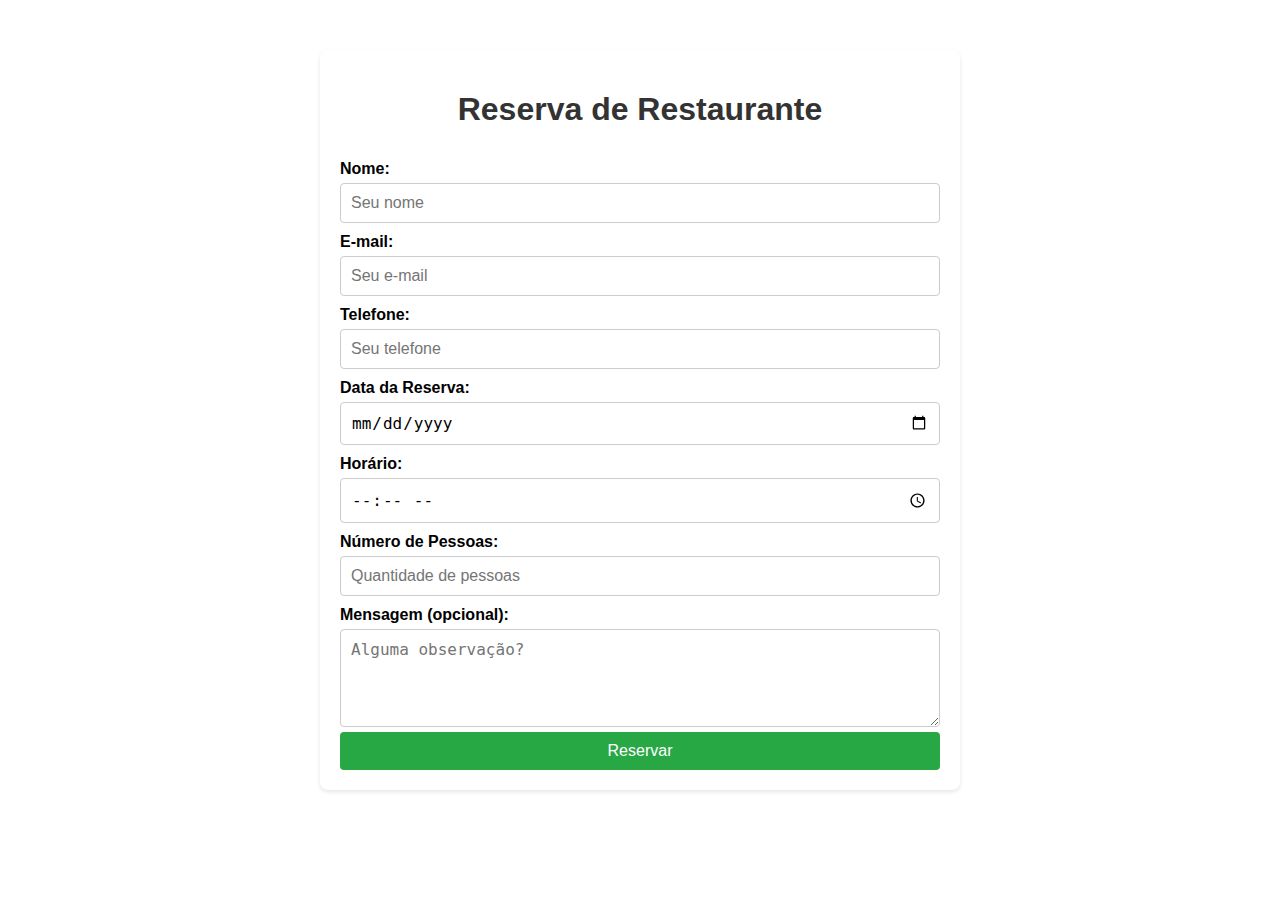
<file: reserva.html>
<!DOCTYPE html>
<html lang="en">

<head>
    <meta charset="UTF-8">
    <meta name="viewport" content="width=device-width, initial-scale=1.0">
    <title>Reserva de Restaurante</title>
    <link rel="stylesheet" href="reservPage.css">
    <link rel="shortcut icon" href="https://media-cdn.tripadvisor.com/media/photo-s/22/69/64/1d/ludwig-restaurant.jpg"
        type="image/x-icon">
    <link rel="shortcut icon" href="https://media-cdn.tripadvisor.com/media/photo-s/22/69/64/1d/ludwig-restaurant.jpg"
        type="image/x-icon">
</head>

<body>
    <div class="container">
        <h1>Reserva de Restaurante</h1>
        <form action="#" method="post">
            <label for="name">Nome:</label>
            <input type="text" id="name" name="name" placeholder="Seu nome" required>

            <label for="email">E-mail:</label>
            <input type="email" id="email" name="email" placeholder="Seu e-mail" required>

            <label for="phone">Telefone:</label>
            <input type="tel" id="phone" name="phone" placeholder="Seu telefone" required>

            <label for="date">Data da Reserva:</label>
            <input type="date" id="date" name="date" required>

            <label for="time">Horário:</label>
            <input type="time" id="time" name="time" required>

            <label for="guests">Número de Pessoas:</label>
            <input type="number" id="guests" name="guests" min="1" placeholder="Quantidade de pessoas" required>

            <label for="message">Mensagem (opcional):</label>
            <textarea id="message" name="message" rows="4" placeholder="Alguma observação?"></textarea>

            <button type="submit">Reservar</button>
        </form>
    </div>
</body>

</html>
</file>
<file: reservPage.css>
body {
    font-family: Arial, sans-serif;
    margin: 0;
    padding: 0;
    background-image: url('https://ludwigrestaurant.com.br/bg-reserva.jpg');
}

.container {
    max-width: 600px;
    margin: 50px auto;
    background: #fff;
    padding: 20px;
    border-radius: 8px;
    box-shadow: 0 2px 4px rgba(0, 0, 0, 0.1);
}

h1 {
    text-align: center;
    color: #333;
}

form {
    display: flex;
    flex-direction: column;
}

label {
    margin-top: 10px;
    font-weight: bold;
}

input,
select,
textarea,
button {
    margin-top: 5px;
    padding: 10px;
    font-size: 16px;
    border: 1px solid #ccc;
    border-radius: 4px;
}

button {
    background-color: #28a745;
    color: white;
    border: none;
    cursor: pointer;
}

button:hover {
    background-color: #218838;
}
</file>
